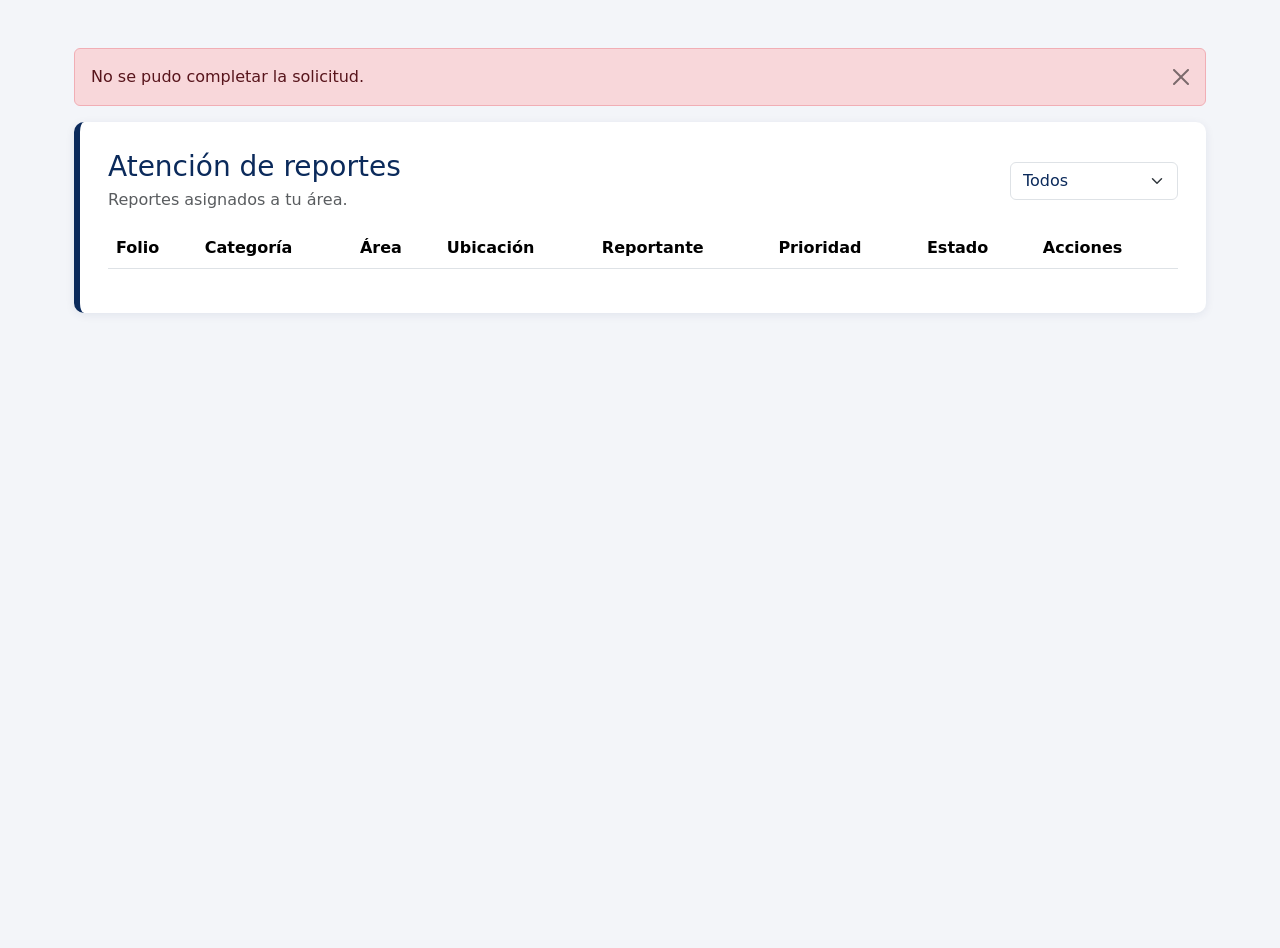
<file: Frontend/area.html>
<!DOCTYPE html>
<html lang="es">
<head>
  <meta charset="UTF-8" />
  <meta name="viewport" content="width=device-width, initial-scale=1.0" />
  <title>Atención de reportes | Alerta Campus</title>
  <link href="https://cdn.jsdelivr.net/npm/bootstrap@5.3.3/dist/css/bootstrap.min.css" rel="stylesheet" />
  <link rel="stylesheet" href="css/styles.css" />
  <link rel="stylesheet" href="css/modulo2.css" />
  <link rel="stylesheet" href="css/layout.css" />
</head>
<body>
  <header id="app-navbar"></header>
  <main class="contenido modulo-contenido">
    <div id="mensaje-global" aria-live="polite"></div>
    <section class="bienvenida">
      <div class="d-flex flex-wrap justify-content-between align-items-center gap-2 mb-3">
        <div>
          <h1 class="h3 mb-1">Atención de reportes</h1>
          <p class="text-muted mb-0" id="descripcion-area">Reportes asignados a tu área.</p>
        </div>
        <div class="d-flex gap-2">
          <select id="filtro-area" class="form-select w-auto" aria-label="Filtrar por área" hidden>
            <option value="">Todas las áreas</option>
          </select>
          <select id="filtro-estado" class="form-select w-auto" aria-label="Filtrar por estado">
            <option value="">Todos</option>
            <option>Pendiente</option>
            <option>En atención</option>
            <option>En verificación</option>
            <option>Cerrado</option>
          </select>
        </div>
      </div>

      <div class="table-responsive">
        <table class="table table-striped align-middle">
          <thead>
            <tr>
              <th>Folio</th>
              <th>Categoría</th>
              <th>Área</th>
              <th>Ubicación</th>
              <th>Reportante</th>
              <th>Prioridad</th>
              <th>Estado</th>
              <th>Acciones</th>
            </tr>
          </thead>
          <tbody id="filas-area"></tbody>
        </table>
      </div>
      <p id="sin-area" class="text-muted" hidden>No hay reportes para los filtros seleccionados.</p>
    </section>
  </main>

  <div class="modal fade" id="modal-atencion" tabindex="-1" aria-labelledby="modal-atencion-titulo" aria-hidden="true">
    <div class="modal-dialog">
      <div class="modal-content">
        <div class="modal-header">
          <h2 class="modal-title fs-5" id="modal-atencion-titulo">Actualizar reporte</h2>
          <button type="button" class="btn-close" data-bs-dismiss="modal" aria-label="Cerrar"></button>
        </div>
        <div class="modal-body">
          <p id="detalle-atencion" class="small text-muted"></p>
          <label class="form-label" for="nota-atencion">Nota o solución</label>
          <textarea class="form-control" id="nota-atencion" rows="4" maxlength="1000"></textarea>
        </div>
        <div class="modal-footer">
          <button type="button" class="btn btn-outline-secondary" data-bs-dismiss="modal">Cancelar</button>
          <button type="button" class="btn btn-primary" id="confirmar-atencion">Confirmar</button>
        </div>
      </div>
    </div>
  </div>

  <script src="https://cdn.jsdelivr.net/npm/bootstrap@5.3.3/dist/js/bootstrap.bundle.min.js"></script>
  <script src="js/layout.js"></script>
  <script src="js/area.js"></script>
</body>
</html>
</file>
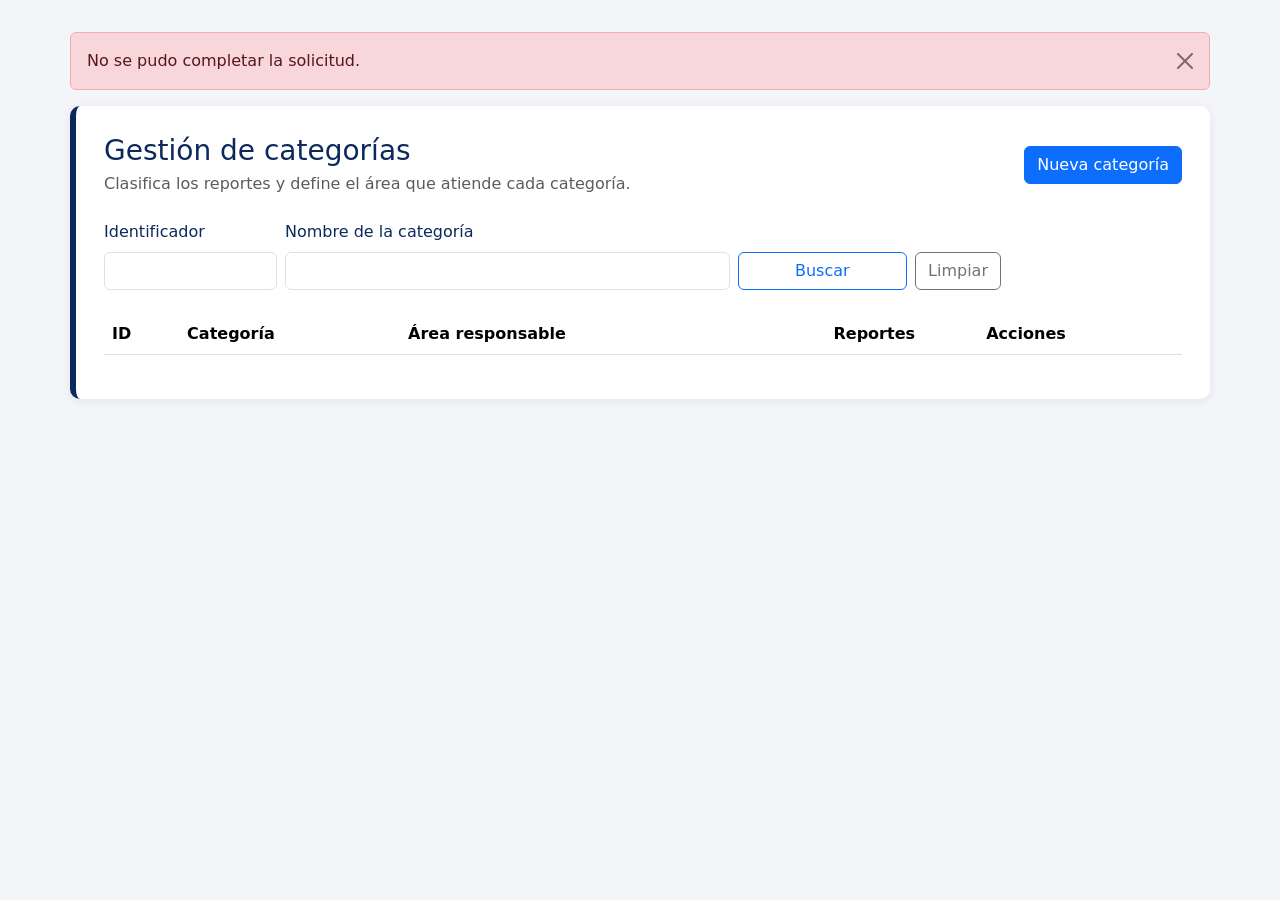
<file: Frontend/categorias.html>
<!DOCTYPE html>
<html lang="es">
<head>
  <meta charset="UTF-8" />
  <meta name="viewport" content="width=device-width, initial-scale=1.0" />
  <title>Gestión de categorías | Alerta Campus</title>
  <link href="https://cdn.jsdelivr.net/npm/bootstrap@5.3.3/dist/css/bootstrap.min.css" rel="stylesheet" />
  <link rel="stylesheet" href="css/styles.css" />
  <link rel="stylesheet" href="css/layout.css" />
</head>
<body>
  <header id="app-navbar"></header>
  <main class="dashboard-main">
    <div id="mensaje-global" aria-live="polite"></div>
    <section class="bienvenida">
      <div class="d-flex flex-wrap justify-content-between align-items-center gap-2 mb-4">
        <div>
          <h1 class="h3 mb-1">Gestión de categorías</h1>
          <p class="text-muted mb-0">Clasifica los reportes y define el área que atiende cada categoría.</p>
        </div>
        <button type="button" class="btn btn-primary" id="nueva-categoria">Nueva categoría</button>
      </div>

      <form id="filtros-categorias" class="row g-2 align-items-end mb-4">
        <div class="col-sm-4 col-lg-2">
          <label class="form-label" for="filtro-id">Identificador</label>
          <input class="form-control" id="filtro-id" name="id" type="number" min="1" />
        </div>
        <div class="col-sm-8 col-lg-5">
          <label class="form-label" for="filtro-nombre">Nombre de la categoría</label>
          <input class="form-control" id="filtro-nombre" name="nombre" type="search" maxlength="100" />
        </div>
        <div class="col-lg-3 d-flex gap-2">
          <button type="submit" class="btn btn-outline-primary flex-fill">Buscar</button>
          <button type="reset" class="btn btn-outline-secondary" id="limpiar-filtros">Limpiar</button>
        </div>
      </form>

      <div class="table-responsive">
        <table class="table table-striped align-middle">
          <thead>
            <tr>
              <th>ID</th>
              <th>Categoría</th>
              <th>Área responsable</th>
              <th class="text-center">Reportes</th>
              <th>Acciones</th>
            </tr>
          </thead>
          <tbody id="filas-categorias"></tbody>
        </table>
      </div>
      <p id="sin-categorias" class="text-muted" hidden>No se encontraron categorías</p>
    </section>
  </main>

  <div class="modal fade" id="modal-categoria" tabindex="-1" aria-labelledby="modal-categoria-titulo" aria-hidden="true">
    <div class="modal-dialog">
      <div class="modal-content">
        <form id="form-categoria" novalidate>
          <div class="modal-header">
            <h2 class="modal-title fs-5" id="modal-categoria-titulo">Nueva categoría</h2>
            <button type="button" class="btn-close" data-bs-dismiss="modal" aria-label="Cerrar"></button>
          </div>
          <div class="modal-body">
            <input type="hidden" id="id-categoria" />
            <div class="mb-3">
              <label class="form-label" for="categoria-nombre">Nombre de la categoría</label>
              <input class="form-control" id="categoria-nombre" maxlength="100" required />
            </div>
            <div class="mb-1">
              <label class="form-label" for="categoria-area">Área responsable</label>
              <select class="form-select" id="categoria-area" required>
                <option value="">Selecciona un área</option>
              </select>
              <div class="form-text">Los reportes nuevos de esta categoría se asignan automáticamente a esta área.</div>
            </div>
            <div id="aviso-modal" class="alert alert-warning mt-3 mb-0" role="alert" hidden></div>
          </div>
          <div class="modal-footer">
            <button type="button" class="btn btn-outline-secondary" data-bs-dismiss="modal">Cancelar</button>
            <button type="submit" class="btn btn-primary" id="guardar-categoria">Guardar</button>
          </div>
        </form>
      </div>
    </div>
  </div>

  <div class="modal fade" id="modal-eliminar-categoria" tabindex="-1" aria-labelledby="modal-eliminar-titulo" aria-hidden="true">
    <div class="modal-dialog">
      <div class="modal-content">
        <div class="modal-header">
          <h2 class="modal-title fs-5" id="modal-eliminar-titulo">Confirmar eliminación</h2>
          <button type="button" class="btn-close" data-bs-dismiss="modal" aria-label="Cerrar"></button>
        </div>
        <div class="modal-body">
          ¿Seguro que deseas eliminar la categoría <strong id="nombre-eliminar"></strong>? Esta acción no se puede deshacer.
        </div>
        <div class="modal-footer">
          <button type="button" class="btn btn-outline-secondary" data-bs-dismiss="modal">Cancelar</button>
          <button type="button" class="btn btn-danger" id="confirmar-eliminar">Eliminar categoría</button>
        </div>
      </div>
    </div>
  </div>

  <script src="https://cdn.jsdelivr.net/npm/bootstrap@5.3.3/dist/js/bootstrap.bundle.min.js"></script>
  <script src="js/layout.js"></script>
  <script src="js/comun.js"></script>
  <script src="js/categorias.js"></script>
</body>
</html>
</file>
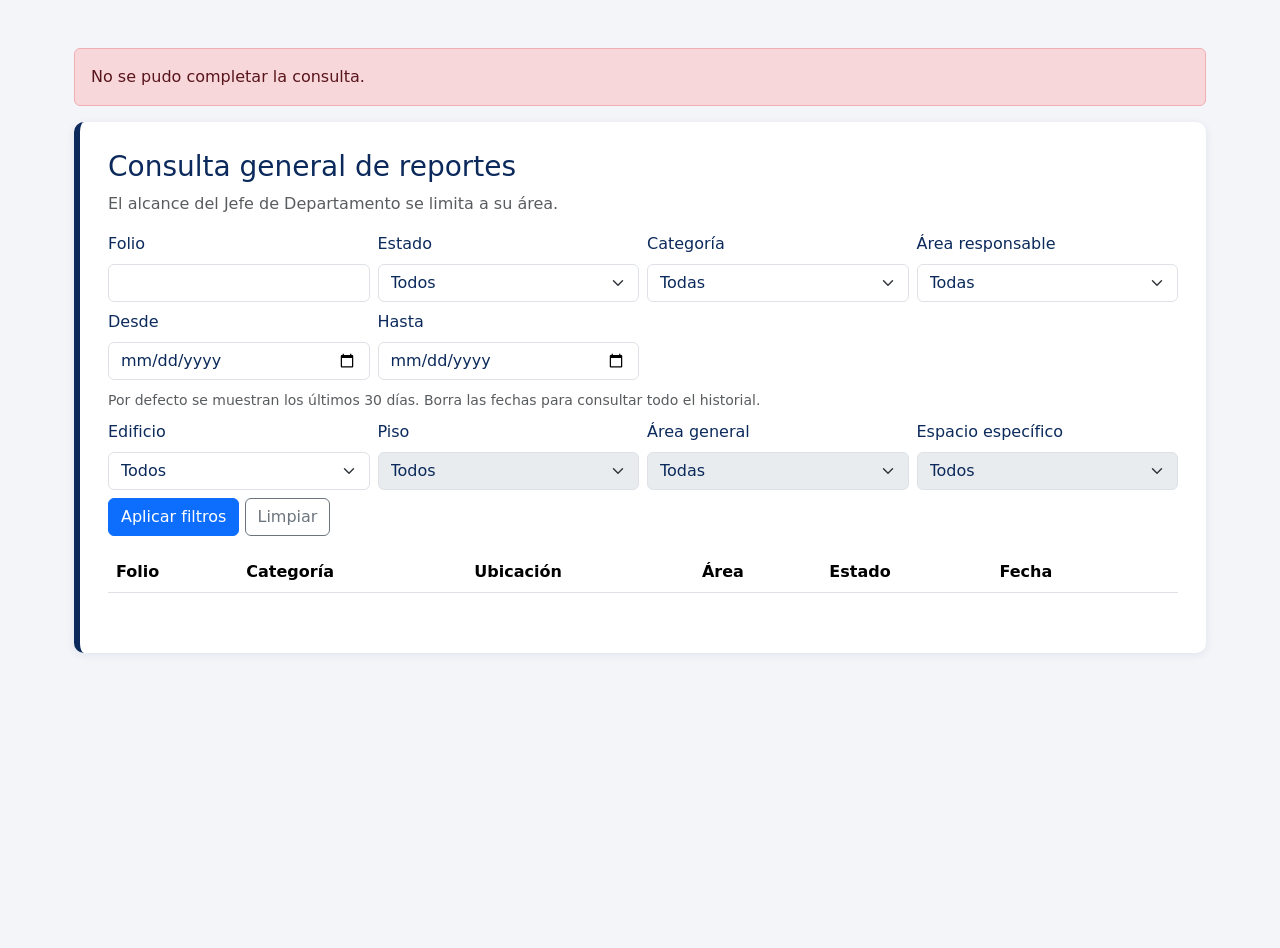
<file: Frontend/consulta_general.html>
<!DOCTYPE html>
<html lang="es">
<head>
  <meta charset="UTF-8" />
  <meta name="viewport" content="width=device-width, initial-scale=1.0" />
  <title>Consulta general | Alerta Campus</title>
  <link href="https://cdn.jsdelivr.net/npm/bootstrap@5.3.3/dist/css/bootstrap.min.css" rel="stylesheet" />
  <link rel="stylesheet" href="css/styles.css" />
  <link rel="stylesheet" href="css/modulo2.css" />
  <link rel="stylesheet" href="css/layout.css" />
</head>
<body>
  <header id="app-navbar"></header>
  <main class="contenido modulo-contenido">
    <div id="mensaje-global" aria-live="polite"></div>
    <section class="bienvenida">
      <div class="d-flex flex-wrap justify-content-between align-items-center gap-2">
        <div><h1 class="h3">Consulta general de reportes</h1><p class="text-muted">El alcance del Jefe de Departamento se limita a su área.</p></div>
        <button id="exportar-global" type="button" class="btn btn-outline-primary" hidden>Exportar consulta global PDF</button>
      </div>
      <form id="filtros-general" class="row g-2 mb-3">
        <div class="col-md-3"><label class="form-label" for="g-folio">Folio</label><input id="g-folio" name="folio" class="form-control" /></div>
        <div class="col-md-3"><label class="form-label" for="g-estado">Estado</label><select id="g-estado" name="estado" class="form-select"><option value="">Todos</option></select></div>
        <div class="col-md-3"><label class="form-label" for="g-categoria">Categoría</label><select id="g-categoria" name="categoria" class="form-select"><option value="">Todas</option></select></div>
        <div class="col-md-3" id="filtro-area"><label class="form-label" for="g-area">Área responsable</label><select id="g-area" name="area" class="form-select"><option value="">Todas</option></select></div>
        <div class="col-md-3"><label class="form-label" for="g-desde">Desde</label><input id="g-desde" name="desde" type="date" class="form-control" /></div>
        <div class="col-md-3"><label class="form-label" for="g-hasta">Hasta</label><input id="g-hasta" name="hasta" type="date" class="form-control" /></div>
        <div class="col-12"><small class="form-text">Por defecto se muestran los últimos 30 días. Borra las fechas para consultar todo el historial.</small></div>
        <div class="col-md-3"><label class="form-label" for="g-edificio">Edificio</label><select id="g-edificio" class="form-select"><option value="">Todos</option></select></div>
        <div class="col-md-3"><label class="form-label" for="g-piso">Piso</label><select id="g-piso" class="form-select" disabled><option value="">Todos</option></select></div>
        <div class="col-md-3"><label class="form-label" for="g-area-general">Área general</label><select id="g-area-general" class="form-select" disabled><option value="">Todas</option></select></div>
        <div class="col-md-3"><label class="form-label" for="g-espacio">Espacio específico</label><select id="g-espacio" name="ubicacion" class="form-select" disabled><option value="">Todos</option></select></div>
        <div class="col-12"><button class="btn btn-primary" type="submit">Aplicar filtros</button> <button class="btn btn-outline-secondary" id="limpiar-general" type="button">Limpiar</button></div>
      </form>
      <div class="table-responsive">
        <table class="table table-striped align-middle"><thead><tr><th>Folio</th><th>Categoría</th><th>Ubicación</th><th>Área</th><th>Estado</th><th>Fecha</th><th id="th-reportante" hidden>Reportante</th><th></th></tr></thead><tbody id="filas-generales"></tbody></table>
      </div>
      <p id="sin-generales" class="text-muted" hidden>No se encontraron reportes</p>
      <nav aria-label="Paginación"><ul class="pagination" id="paginacion-general"></ul></nav>
    </section>
  </main>
  <div class="modal fade" id="modal-detalle-general" tabindex="-1" aria-labelledby="modal-general-titulo" aria-hidden="true">
    <div class="modal-dialog modal-lg modal-dialog-scrollable"><div class="modal-content">
      <div class="modal-header"><h2 class="modal-title fs-5" id="modal-general-titulo">Detalle del reporte</h2><button class="btn-close" data-bs-dismiss="modal" aria-label="Cerrar"></button></div>
      <div class="modal-body" id="detalle-general-contenido"></div>
    </div></div>
  </div>
  <script src="https://cdn.jsdelivr.net/npm/bootstrap@5.3.3/dist/js/bootstrap.bundle.min.js"></script>
  <script src="js/layout.js"></script>
  <script src="js/consulta-general.js"></script>
</body>
</html>
</file>
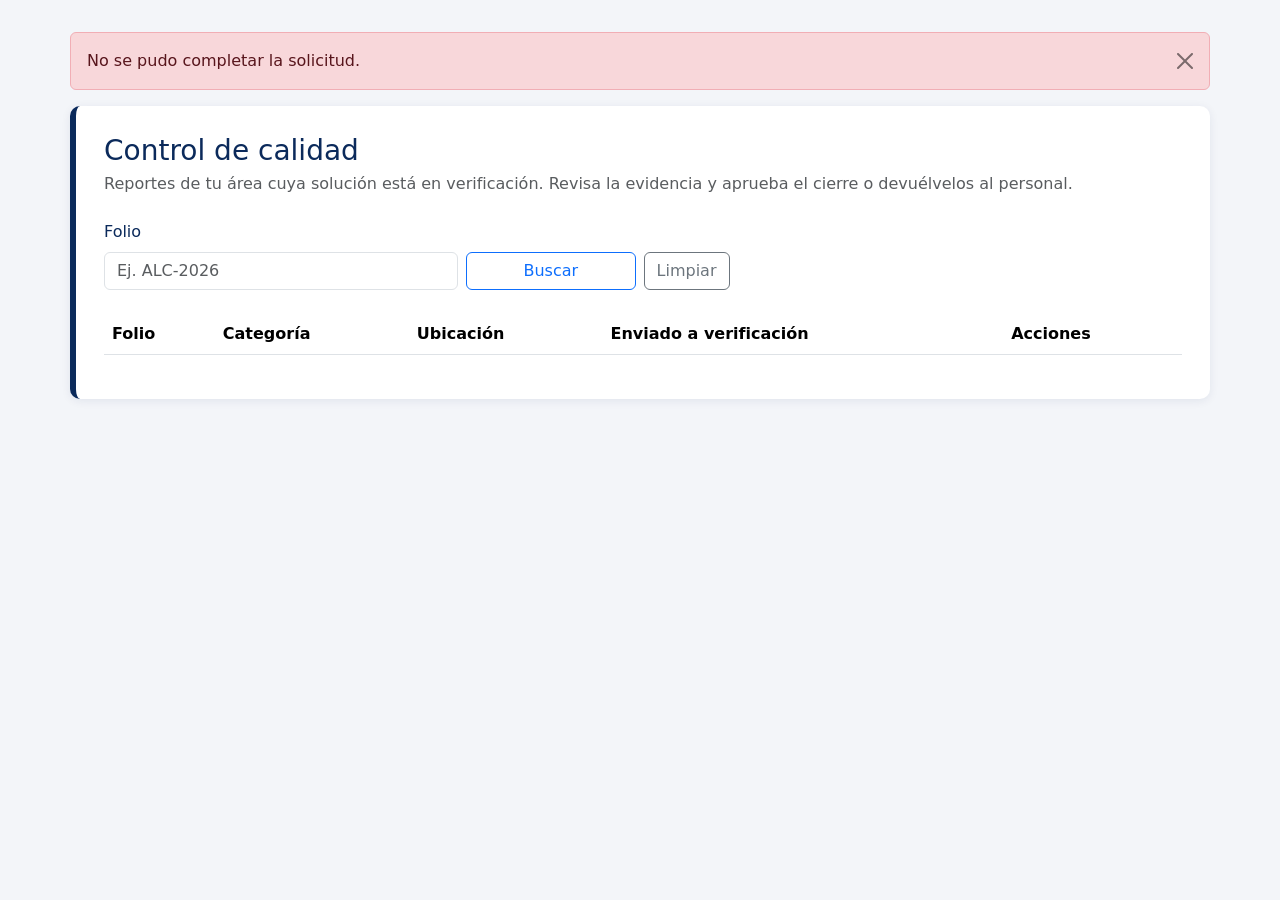
<file: Frontend/control_calidad.html>
<!DOCTYPE html>
<html lang="es">
<head>
  <meta charset="UTF-8" />
  <meta name="viewport" content="width=device-width, initial-scale=1.0" />
  <title>Control de calidad | Alerta Campus</title>
  <link href="https://cdn.jsdelivr.net/npm/bootstrap@5.3.3/dist/css/bootstrap.min.css" rel="stylesheet" />
  <link rel="stylesheet" href="css/styles.css" />
  <link rel="stylesheet" href="css/layout.css" />
</head>
<body>
  <header id="app-navbar"></header>
  <main class="dashboard-main">
    <div id="mensaje-global" aria-live="polite"></div>
    <section class="bienvenida">
      <div class="mb-4">
        <h1 class="h3 mb-1">Control de calidad</h1>
        <p class="text-muted mb-0">Reportes de tu área cuya solución está en verificación. Revisa la evidencia y aprueba el cierre o devuélvelos al personal.</p>
      </div>

      <form id="filtros-revision" class="row g-2 align-items-end mb-4">
        <div class="col-sm-8 col-lg-4">
          <label class="form-label" for="filtro-folio">Folio</label>
          <input class="form-control" id="filtro-folio" name="folio" type="search" maxlength="32" placeholder="Ej. ALC-2026" />
        </div>
        <div class="col-sm-4 col-lg-3 d-flex gap-2">
          <button type="submit" class="btn btn-outline-primary flex-fill">Buscar</button>
          <button type="reset" class="btn btn-outline-secondary" id="limpiar-filtros">Limpiar</button>
        </div>
      </form>

      <div class="table-responsive">
        <table class="table table-striped align-middle">
          <thead>
            <tr>
              <th>Folio</th>
              <th>Categoría</th>
              <th>Ubicación</th>
              <th>Enviado a verificación</th>
              <th>Acciones</th>
            </tr>
          </thead>
          <tbody id="filas-revision"></tbody>
        </table>
      </div>
      <p id="sin-revision" class="text-muted" hidden>No hay reportes pendientes de validación</p>
    </section>
  </main>

  <div class="modal fade" id="modal-revision" tabindex="-1" aria-labelledby="modal-revision-titulo" aria-hidden="true">
    <div class="modal-dialog modal-lg modal-dialog-scrollable">
      <div class="modal-content">
        <form id="form-revision" novalidate>
          <div class="modal-header">
            <h2 class="modal-title fs-5" id="modal-revision-titulo">Revisión del reporte</h2>
            <button type="button" class="btn-close" data-bs-dismiss="modal" aria-label="Cerrar"></button>
          </div>
          <div class="modal-body">
            <dl class="row mb-3" id="revision-datos"></dl>

            <h3 class="h6">Descripción del problema</h3>
            <p id="revision-descripcion" class="mb-3"></p>

            <h3 class="h6">Comentarios del personal de atención</h3>
            <p id="revision-comentarios" class="mb-3"></p>

            <div class="row g-3 mb-3">
              <div class="col-md-6">
                <h3 class="h6">Evidencia de la solución</h3>
                <div id="revision-evidencia-solucion"></div>
              </div>
              <div class="col-md-6">
                <h3 class="h6">Evidencia del reporte</h3>
                <div id="revision-evidencia-reporte"></div>
              </div>
            </div>

            <details class="mb-4">
              <summary class="h6 d-inline">Línea de tiempo</summary>
              <ol class="list-unstyled revision-linea-tiempo mt-3 mb-0" id="revision-historial"></ol>
            </details>

            <fieldset class="mb-3">
              <legend class="h6">Evaluación</legend>
              <div class="form-check form-check-inline">
                <input class="form-check-input" type="radio" name="evaluacion" id="eval-aprobado" value="Aprobado" checked />
                <label class="form-check-label" for="eval-aprobado">Aprobar (cerrar el reporte)</label>
              </div>
              <div class="form-check form-check-inline">
                <input class="form-check-input" type="radio" name="evaluacion" id="eval-rechazado" value="Rechazado" />
                <label class="form-check-label" for="eval-rechazado">Rechazar (devolver al área)</label>
              </div>
            </fieldset>

            <div class="mb-1">
              <label class="form-label" for="revision-observaciones">
                Observaciones <span id="observaciones-requeridas" class="text-danger" hidden>(obligatorias al rechazar)</span>
                <span id="observaciones-opcionales" class="text-muted">(opcionales)</span>
              </label>
              <textarea class="form-control" id="revision-observaciones" rows="3" maxlength="1000"></textarea>
              <div class="form-text">Máximo 1,000 caracteres. Si rechazas, el personal verá estas observaciones.</div>
            </div>
            <div id="aviso-modal" class="alert alert-warning mt-3 mb-0" role="alert" hidden></div>
          </div>
          <div class="modal-footer">
            <button type="button" class="btn btn-outline-secondary" data-bs-dismiss="modal">Cancelar</button>
            <button type="submit" class="btn btn-primary" id="guardar-revision">Registrar evaluación</button>
          </div>
        </form>
      </div>
    </div>
  </div>

  <script src="https://cdn.jsdelivr.net/npm/bootstrap@5.3.3/dist/js/bootstrap.bundle.min.js"></script>
  <script src="js/layout.js"></script>
  <script src="js/comun.js"></script>
  <script src="js/control-calidad.js"></script>
</body>
</html>
</file>
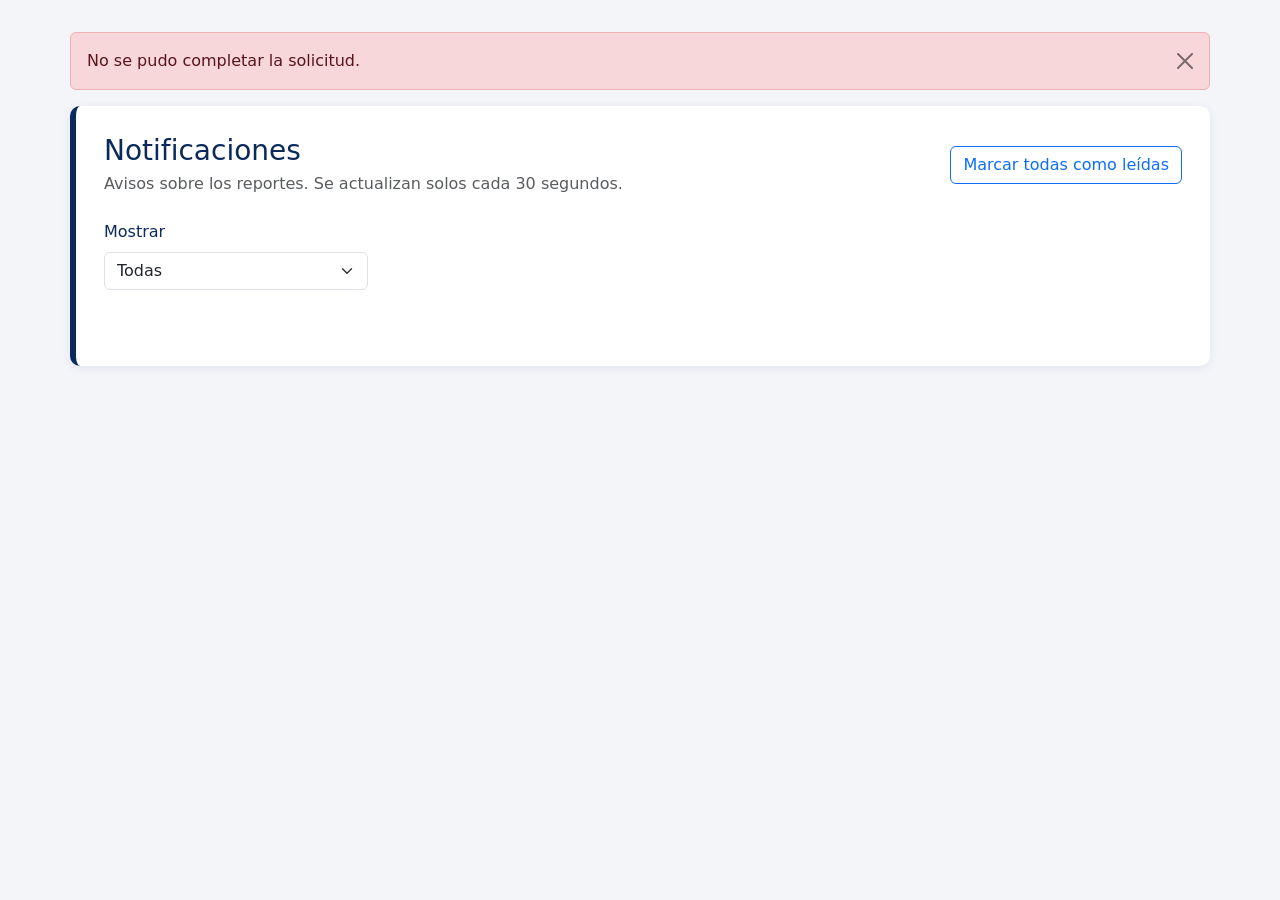
<file: Frontend/notificaciones.html>
<!DOCTYPE html>
<html lang="es">
<head>
  <meta charset="UTF-8" />
  <meta name="viewport" content="width=device-width, initial-scale=1.0" />
  <title>Notificaciones | Alerta Campus</title>
  <link href="https://cdn.jsdelivr.net/npm/bootstrap@5.3.3/dist/css/bootstrap.min.css" rel="stylesheet" />
  <link rel="stylesheet" href="css/styles.css" />
  <link rel="stylesheet" href="css/layout.css" />
</head>
<body>
  <header id="app-navbar"></header>
  <main class="dashboard-main">
    <div id="mensaje-global" aria-live="polite"></div>
    <section class="bienvenida">
      <div class="d-flex flex-wrap justify-content-between align-items-center gap-2 mb-4">
        <div>
          <h1 class="h3 mb-1">Notificaciones</h1>
          <p class="text-muted mb-0">Avisos sobre los reportes. Se actualizan solos cada 30 segundos.</p>
        </div>
        <button type="button" class="btn btn-outline-primary" id="marcar-todas">Marcar todas como leídas</button>
      </div>

      <div class="row g-2 align-items-end mb-3">
        <div class="col-sm-5 col-lg-3">
          <label class="form-label" for="filtro-estado">Mostrar</label>
          <select class="form-select" id="filtro-estado">
            <option value="">Todas</option>
            <option value="no_leidas">No leídas</option>
            <option value="leidas">Leídas</option>
          </select>
        </div>
        <div class="col-sm-7 col-lg-9 text-sm-end">
          <span class="text-muted" id="resumen-notificaciones"></span>
        </div>
      </div>

      <div class="list-group" id="lista-notificaciones" aria-live="polite"></div>
      <p id="sin-notificaciones" class="text-muted mt-3" hidden>No tienes notificaciones</p>
      <nav class="mt-3" aria-label="Paginación de notificaciones">
        <ul class="pagination justify-content-center flex-wrap" id="paginacion-notificaciones"></ul>
      </nav>
    </section>
  </main>

  <script src="https://cdn.jsdelivr.net/npm/bootstrap@5.3.3/dist/js/bootstrap.bundle.min.js"></script>
  <script src="js/layout.js"></script>
  <script src="js/comun.js"></script>
  <script src="js/notificaciones.js"></script>
</body>
</html>
</file>
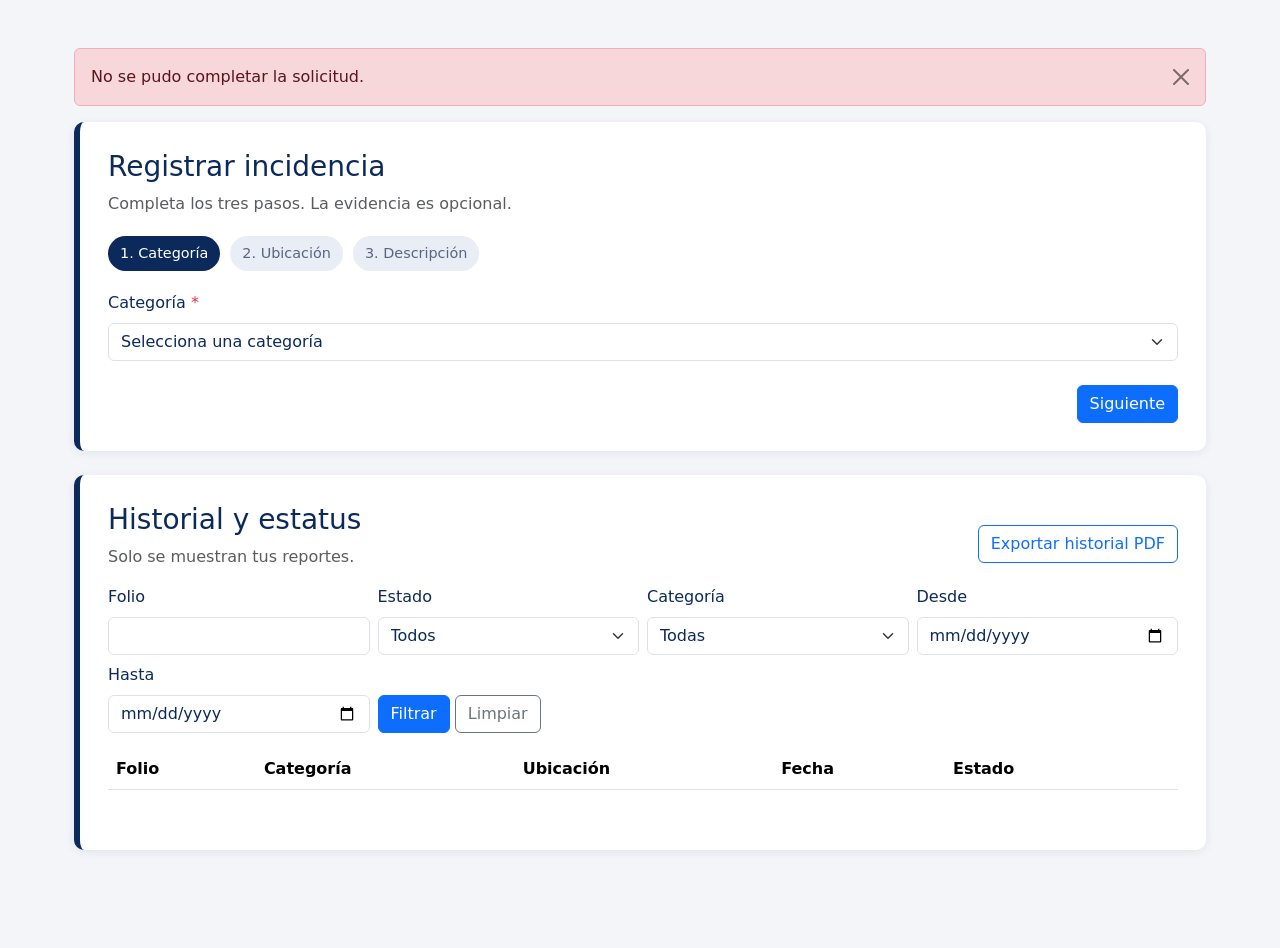
<file: Frontend/reportes.html>
<!DOCTYPE html>
<html lang="es">
<head>
  <meta charset="UTF-8" />
  <meta name="viewport" content="width=device-width, initial-scale=1.0" />
  <title>Mis reportes | Alerta Campus</title>
  <link href="https://cdn.jsdelivr.net/npm/bootstrap@5.3.3/dist/css/bootstrap.min.css" rel="stylesheet" />
  <link rel="stylesheet" href="css/styles.css" />
  <link rel="stylesheet" href="css/modulo2.css" />
  <link rel="stylesheet" href="css/layout.css" />
</head>
<body>
  <header id="app-navbar"></header>
  <main class="contenido modulo-contenido">
    <div id="mensaje-global" aria-live="polite"></div>
    <section class="bienvenida mb-4">
      <h1 class="h3">Registrar incidencia</h1>
      <p class="text-muted">Completa los tres pasos. La evidencia es opcional.</p>
      <div class="progreso-pasos" aria-label="Progreso del formulario">
        <span data-indicador="1" class="paso-activo">1. Categoría</span>
        <span data-indicador="2">2. Ubicación</span>
        <span data-indicador="3">3. Descripción</span>
      </div>
      <form id="form-reporte" enctype="multipart/form-data" novalidate>
        <section data-paso="1">
          <label class="form-label" for="categoria">Categoría <span class="text-danger">*</span></label>
          <select class="form-select" id="categoria" name="id_categoria" required><option value="">Selecciona una categoría</option></select>
        </section>
        <section data-paso="2" hidden>
          <div class="row g-3">
            <div class="col-md-6"><label class="form-label" for="edificio">Edificio *</label><select class="form-select" id="edificio" required><option value="">Selecciona</option></select></div>
            <div class="col-md-6"><label class="form-label" for="piso">Piso *</label><select class="form-select" id="piso" required disabled><option value="">Selecciona</option></select></div>
            <div class="col-md-6"><label class="form-label" for="area-general">Área general *</label><select class="form-select" id="area-general" required disabled><option value="">Selecciona</option></select></div>
            <div class="col-md-6"><label class="form-label" for="espacio">Espacio específico *</label><select class="form-select" id="espacio" name="id_ubicacion" required disabled><option value="">Selecciona</option></select></div>
          </div>
        </section>
        <section data-paso="3" hidden>
          <label class="form-label" for="descripcion">Descripción <span class="text-danger">*</span></label>
          <textarea class="form-control" id="descripcion" name="descripcion" rows="5" maxlength="5000" required></textarea>
          <div class="form-text text-end"><span id="contador">0</span>/5000</div>
          <label class="form-label mt-3" for="evidencia">Evidencia opcional (JPG/PNG, máximo 5 MB)</label>
          <input class="form-control" type="file" id="evidencia" name="evidencia" accept=".jpg,.jpeg,.png,image/jpeg,image/png" />
          <div class="form-check mt-3">
            <input class="form-check-input" type="checkbox" id="confirmacion" required />
            <label class="form-check-label" for="confirmacion">Confirmo que la información es correcta.</label>
          </div>
        </section>
        <div class="d-flex justify-content-between gap-2 mt-4">
          <button type="button" class="btn btn-outline-secondary" id="paso-anterior" hidden>Anterior</button>
          <button type="button" class="btn btn-primary ms-auto" id="paso-siguiente">Siguiente</button>
          <button type="submit" class="btn btn-primary ms-auto" id="enviar-reporte" hidden>Registrar reporte</button>
        </div>
      </form>
    </section>

    <section class="bienvenida">
      <div class="d-flex flex-wrap justify-content-between align-items-center gap-2">
        <div><h2 class="h3">Historial y estatus</h2><p class="text-muted">Solo se muestran tus reportes.</p></div>
        <button id="exportar-historial" type="button" class="btn btn-outline-primary">Exportar historial PDF</button>
      </div>
      <form id="filtros-usuario" class="row g-2 mb-3">
        <div class="col-md-3"><label class="form-label" for="f-folio">Folio</label><input id="f-folio" name="folio" class="form-control" /></div>
        <div class="col-md-3"><label class="form-label" for="f-estado">Estado</label><select id="f-estado" name="estado" class="form-select"><option value="">Todos</option></select></div>
        <div class="col-md-3"><label class="form-label" for="f-categoria">Categoría</label><select id="f-categoria" name="categoria" class="form-select"><option value="">Todas</option></select></div>
        <div class="col-md-3"><label class="form-label" for="f-desde">Desde</label><input id="f-desde" name="desde" type="date" class="form-control" /></div>
        <div class="col-md-3"><label class="form-label" for="f-hasta">Hasta</label><input id="f-hasta" name="hasta" type="date" class="form-control" /></div>
        <div class="col-md-3 align-self-end"><button class="btn btn-primary" type="submit">Filtrar</button> <button class="btn btn-outline-secondary" id="limpiar-filtros" type="button">Limpiar</button></div>
      </form>
      <div class="table-responsive">
        <table class="table table-striped align-middle"><thead><tr><th>Folio</th><th>Categoría</th><th>Ubicación</th><th>Fecha</th><th>Estado</th><th></th></tr></thead><tbody id="filas-reportes"></tbody></table>
      </div>
      <p id="sin-reportes" class="text-muted" hidden>No se encontraron reportes</p>
      <nav aria-label="Paginación"><ul class="pagination" id="paginacion"></ul></nav>
    </section>
  </main>
  <div class="modal fade" id="modal-detalle" tabindex="-1" aria-labelledby="modal-titulo" aria-hidden="true">
    <div class="modal-dialog modal-lg modal-dialog-scrollable"><div class="modal-content">
      <div class="modal-header"><h2 class="modal-title fs-5" id="modal-titulo">Detalle del reporte</h2><button class="btn-close" data-bs-dismiss="modal" aria-label="Cerrar"></button></div>
      <div class="modal-body" id="detalle-contenido"></div>
    </div></div>
  </div>
  <script src="https://cdn.jsdelivr.net/npm/bootstrap@5.3.3/dist/js/bootstrap.bundle.min.js"></script>
  <script src="js/layout.js"></script>
  <script src="js/reportes.js"></script>
</body>
</html>
</file>
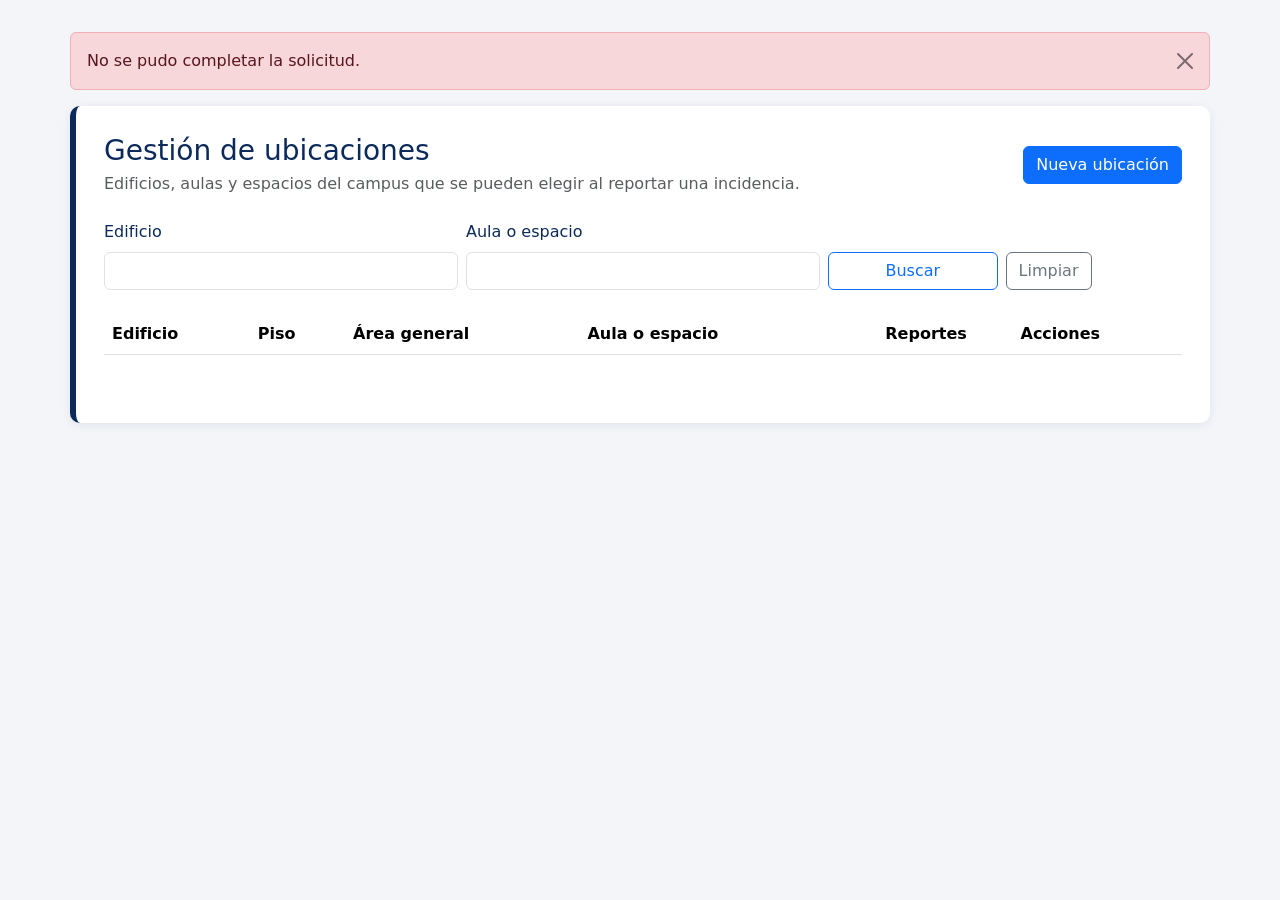
<file: Frontend/ubicaciones.html>
<!DOCTYPE html>
<html lang="es">
<head>
  <meta charset="UTF-8" />
  <meta name="viewport" content="width=device-width, initial-scale=1.0" />
  <title>Gestión de ubicaciones | Alerta Campus</title>
  <link href="https://cdn.jsdelivr.net/npm/bootstrap@5.3.3/dist/css/bootstrap.min.css" rel="stylesheet" />
  <link rel="stylesheet" href="css/styles.css" />
  <link rel="stylesheet" href="css/layout.css" />
</head>
<body>
  <header id="app-navbar"></header>
  <main class="dashboard-main">
    <div id="mensaje-global" aria-live="polite"></div>
    <section class="bienvenida">
      <div class="d-flex flex-wrap justify-content-between align-items-center gap-2 mb-4">
        <div>
          <h1 class="h3 mb-1">Gestión de ubicaciones</h1>
          <p class="text-muted mb-0">Edificios, aulas y espacios del campus que se pueden elegir al reportar una incidencia.</p>
        </div>
        <button type="button" class="btn btn-primary" id="nueva-ubicacion">Nueva ubicación</button>
      </div>

      <form id="filtros-ubicaciones" class="row g-2 align-items-end mb-4">
        <div class="col-sm-6 col-lg-4">
          <label class="form-label" for="filtro-edificio">Edificio</label>
          <input class="form-control" id="filtro-edificio" name="edificio" type="search" maxlength="100" />
        </div>
        <div class="col-sm-6 col-lg-4">
          <label class="form-label" for="filtro-espacio">Aula o espacio</label>
          <input class="form-control" id="filtro-espacio" name="espacio" type="search" maxlength="100" />
        </div>
        <div class="col-lg-3 d-flex gap-2">
          <button type="submit" class="btn btn-outline-primary flex-fill">Buscar</button>
          <button type="reset" class="btn btn-outline-secondary" id="limpiar-filtros">Limpiar</button>
        </div>
      </form>

      <div class="table-responsive">
        <table class="table table-striped align-middle">
          <thead>
            <tr>
              <th>Edificio</th>
              <th>Piso</th>
              <th>Área general</th>
              <th>Aula o espacio</th>
              <th class="text-center">Reportes</th>
              <th>Acciones</th>
            </tr>
          </thead>
          <tbody id="filas-ubicaciones"></tbody>
        </table>
      </div>
      <p id="sin-ubicaciones" class="text-muted" hidden>No se encontraron ubicaciones</p>
      <p id="total-ubicaciones" class="small text-muted mb-2"></p>
      <nav aria-label="Paginación de ubicaciones">
        <ul class="pagination justify-content-center flex-wrap" id="paginacion-ubicaciones"></ul>
      </nav>
    </section>
  </main>

  <div class="modal fade" id="modal-ubicacion" tabindex="-1" aria-labelledby="modal-ubicacion-titulo" aria-hidden="true">
    <div class="modal-dialog">
      <div class="modal-content">
        <form id="form-ubicacion" novalidate>
          <div class="modal-header">
            <h2 class="modal-title fs-5" id="modal-ubicacion-titulo">Nueva ubicación</h2>
            <button type="button" class="btn-close" data-bs-dismiss="modal" aria-label="Cerrar"></button>
          </div>
          <div class="modal-body">
            <input type="hidden" id="id-ubicacion" />
            <div class="mb-3">
              <label class="form-label" for="ubicacion-edificio">Edificio</label>
              <input class="form-control" id="ubicacion-edificio" list="lista-edificios" maxlength="100" required />
              <datalist id="lista-edificios"></datalist>
            </div>
            <div class="row g-3">
              <div class="col-sm-6">
                <label class="form-label" for="ubicacion-piso">Piso</label>
                <input class="form-control" id="ubicacion-piso" list="lista-pisos" maxlength="50" required />
                <datalist id="lista-pisos"></datalist>
              </div>
              <div class="col-sm-6">
                <label class="form-label" for="ubicacion-area">Área general</label>
                <input class="form-control" id="ubicacion-area" list="lista-areas" maxlength="100" required />
                <datalist id="lista-areas"></datalist>
              </div>
            </div>
            <div class="mt-3">
              <label class="form-label" for="ubicacion-espacio">Aula o espacio</label>
              <input class="form-control" id="ubicacion-espacio" maxlength="100" required />
              <div class="form-text">Ejemplo: Aula 3, Baño de mujeres, Pasillo. La combinación completa no puede repetirse.</div>
            </div>
            <div id="aviso-modal" class="alert alert-warning mt-3 mb-0" role="alert" hidden></div>
          </div>
          <div class="modal-footer">
            <button type="button" class="btn btn-outline-secondary" data-bs-dismiss="modal">Cancelar</button>
            <button type="submit" class="btn btn-primary" id="guardar-ubicacion">Guardar</button>
          </div>
        </form>
      </div>
    </div>
  </div>

  <div class="modal fade" id="modal-eliminar-ubicacion" tabindex="-1" aria-labelledby="modal-eliminar-titulo" aria-hidden="true">
    <div class="modal-dialog">
      <div class="modal-content">
        <div class="modal-header">
          <h2 class="modal-title fs-5" id="modal-eliminar-titulo">Confirmar eliminación</h2>
          <button type="button" class="btn-close" data-bs-dismiss="modal" aria-label="Cerrar"></button>
        </div>
        <div class="modal-body">
          ¿Seguro que deseas eliminar la ubicación <strong id="nombre-eliminar"></strong>? Esta acción no se puede deshacer.
        </div>
        <div class="modal-footer">
          <button type="button" class="btn btn-outline-secondary" data-bs-dismiss="modal">Cancelar</button>
          <button type="button" class="btn btn-danger" id="confirmar-eliminar">Eliminar ubicación</button>
        </div>
      </div>
    </div>
  </div>

  <script src="https://cdn.jsdelivr.net/npm/bootstrap@5.3.3/dist/js/bootstrap.bundle.min.js"></script>
  <script src="js/layout.js"></script>
  <script src="js/comun.js"></script>
  <script src="js/ubicaciones.js"></script>
</body>
</html>
</file>
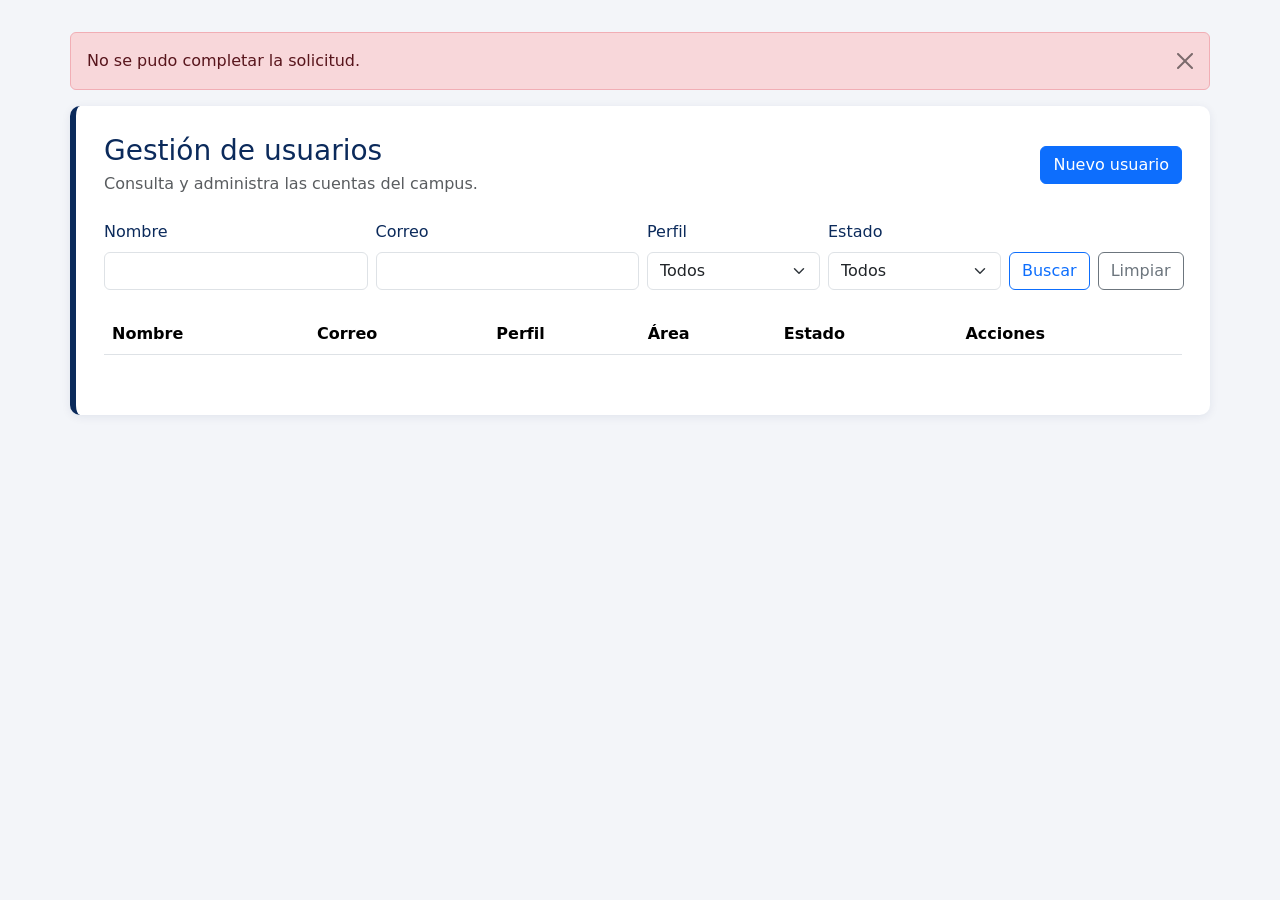
<file: Frontend/usuarios.html>
<!DOCTYPE html>
<html lang="es">
<head>
  <meta charset="UTF-8" />
  <meta name="viewport" content="width=device-width, initial-scale=1.0" />
  <title>Gestión de usuarios | Alerta Campus</title>
  <link href="https://cdn.jsdelivr.net/npm/bootstrap@5.3.3/dist/css/bootstrap.min.css" rel="stylesheet" />
  <link rel="stylesheet" href="css/styles.css" />
  <link rel="stylesheet" href="css/layout.css" />
</head>
<body>
  <header id="app-navbar"></header>
  <main class="dashboard-main">
    <div id="mensaje-global" aria-live="polite"></div>
    <section class="bienvenida">
      <div class="d-flex flex-wrap justify-content-between align-items-center gap-2 mb-4">
        <div>
          <h1 class="h3 mb-1">Gestión de usuarios</h1>
          <p class="text-muted mb-0">Consulta y administra las cuentas del campus.</p>
        </div>
        <button type="button" class="btn btn-primary" id="nuevo-usuario">Nuevo usuario</button>
      </div>

      <form id="filtros-usuarios" class="row g-2 align-items-end mb-4">
        <div class="col-sm-6 col-lg-3">
          <label class="form-label" for="filtro-nombre">Nombre</label>
          <input class="form-control" id="filtro-nombre" name="nombre" type="search" maxlength="150" />
        </div>
        <div class="col-sm-6 col-lg-3">
          <label class="form-label" for="filtro-correo">Correo</label>
          <input class="form-control" id="filtro-correo" name="correo" type="search" maxlength="190" />
        </div>
        <div class="col-sm-6 col-lg-2">
          <label class="form-label" for="filtro-perfil">Perfil</label>
          <select class="form-select" id="filtro-perfil" name="perfil">
            <option value="">Todos</option>
          </select>
        </div>
        <div class="col-sm-6 col-lg-2">
          <label class="form-label" for="filtro-estado">Estado</label>
          <select class="form-select" id="filtro-estado" name="estado">
            <option value="">Todos</option>
            <option value="Activo">Activo</option>
            <option value="Inactivo">Inactivo</option>
          </select>
        </div>
        <div class="col-lg-2 d-flex gap-2">
          <button type="submit" class="btn btn-outline-primary flex-fill">Buscar</button>
          <button type="reset" class="btn btn-outline-secondary" id="limpiar-filtros">Limpiar</button>
        </div>
      </form>

      <div class="table-responsive">
        <table class="table table-striped align-middle">
          <thead>
            <tr>
              <th>Nombre</th>
              <th>Correo</th>
              <th>Perfil</th>
              <th>Área</th>
              <th>Estado</th>
              <th>Acciones</th>
            </tr>
          </thead>
          <tbody id="filas-usuarios"></tbody>
        </table>
      </div>
      <p id="sin-usuarios" class="text-muted" hidden>No se encontraron usuarios</p>
      <nav aria-label="Paginación de usuarios">
        <ul class="pagination justify-content-center" id="paginacion-usuarios"></ul>
      </nav>
    </section>
  </main>

  <div class="modal fade" id="modal-usuario" tabindex="-1" aria-labelledby="modal-usuario-titulo" aria-hidden="true">
    <div class="modal-dialog modal-lg modal-dialog-scrollable">
      <div class="modal-content">
        <form id="form-usuario">
          <div class="modal-header">
            <h2 class="modal-title fs-5" id="modal-usuario-titulo">Nuevo usuario</h2>
            <button type="button" class="btn-close" data-bs-dismiss="modal" aria-label="Cerrar"></button>
          </div>
          <div class="modal-body">
            <input type="hidden" name="id_usuario" id="id-usuario" />
            <div class="row g-3">
              <div class="col-md-6">
                <label class="form-label" for="usuario-nombre">Nombre completo</label>
                <input class="form-control" id="usuario-nombre" name="nombre" maxlength="150" required />
              </div>
              <div class="col-md-6">
                <label class="form-label" for="usuario-identificador">Número de control o RFC</label>
                <input class="form-control" id="usuario-identificador" name="identificador_institucional" maxlength="50" required />
              </div>
              <div class="col-md-6">
                <label class="form-label" for="usuario-correo">Correo institucional</label>
                <input class="form-control" type="email" id="usuario-correo" name="correo" maxlength="190" required />
              </div>
              <div class="col-md-6">
                <label class="form-label" for="usuario-perfil">Perfil</label>
                <select class="form-select" id="usuario-perfil" name="perfil" required>
                  <option value="">Selecciona un perfil</option>
                </select>
              </div>
              <div class="col-md-6" id="grupo-area" hidden>
                <label class="form-label" for="usuario-area">Área</label>
                <select class="form-select" id="usuario-area" name="id_area">
                  <option value="">Selecciona un área</option>
                </select>
              </div>
              <div class="col-md-6" id="grupo-estado" hidden>
                <label class="form-label" for="usuario-estado">Estado</label>
                <select class="form-select" id="usuario-estado" name="estado">
                  <option value="Activo">Activo</option>
                  <option value="Inactivo">Inactivo</option>
                </select>
              </div>
              <div class="col-md-6">
                <label class="form-label" for="usuario-password">Contraseña <span id="password-opcional"></span></label>
                <input class="form-control" type="password" id="usuario-password" name="password" autocomplete="new-password" />
                <div class="form-text" id="password-ayuda">Mínimo 8 caracteres, con letras y números.</div>
              </div>
            </div>
          </div>
          <div class="modal-footer">
            <button type="button" class="btn btn-outline-secondary" data-bs-dismiss="modal">Cancelar</button>
            <button type="submit" class="btn btn-primary" id="guardar-usuario">Guardar</button>
          </div>
        </form>
      </div>
    </div>
  </div>

  <div class="modal fade" id="modal-eliminar-usuario" tabindex="-1" aria-labelledby="modal-eliminar-titulo" aria-hidden="true">
    <div class="modal-dialog">
      <div class="modal-content">
        <div class="modal-header">
          <h2 class="modal-title fs-5" id="modal-eliminar-titulo">Confirmar eliminación</h2>
          <button type="button" class="btn-close" data-bs-dismiss="modal" aria-label="Cerrar"></button>
        </div>
        <div class="modal-body">¿Seguro que deseas eliminar esta cuenta? Esta acción no se puede deshacer.</div>
        <div class="modal-footer">
          <button type="button" class="btn btn-outline-secondary" data-bs-dismiss="modal">Cancelar</button>
          <button type="button" class="btn btn-danger" id="confirmar-eliminar">Eliminar usuario</button>
        </div>
      </div>
    </div>
  </div>

  <script src="https://cdn.jsdelivr.net/npm/bootstrap@5.3.3/dist/js/bootstrap.bundle.min.js"></script>
  <script src="js/layout.js"></script>
  <script src="js/usuarios.js"></script>
</body>
</html>
</file>
<file: Frontend/css/styles.css>
/* ===== Alerta Campus — TecNM Itzacatepec (azul marino y blanco) ===== */
:root {
  --azul: #0b2a5b;
  --azul-oscuro: #071d41;
  --azul-claro: #1c4a94;
  --blanco: #ffffff;
  --gris-fondo: #f3f5f9;
  --gris-borde: #d5dbe7;
  --gris-texto: #5a6580;
  --error: #b3261e;
  --exito: #1b7a3d;
}

* { box-sizing: border-box; margin: 0; padding: 0; }

body {
  font-family: "Segoe UI", system-ui, -apple-system, Roboto, Arial, sans-serif;
  color: var(--azul);
  background: var(--gris-fondo);
  min-height: 100vh;
}

/* ---------- Layout dividido ---------- */
.pagina {
  display: grid;
  grid-template-columns: 1fr 1fr;
  min-height: 100vh;
}

.panel-marca {
  background: linear-gradient(160deg, var(--azul) 0%, var(--azul-oscuro) 100%);
  color: var(--blanco);
  display: flex;
  flex-direction: column;
  align-items: center;
  justify-content: center;
  text-align: center;
  padding: 48px 32px;
  gap: 18px;
}

.logo-itz {
  width: 150px;
  height: 150px;
  object-fit: contain;
  background: var(--blanco);
  border-radius: 50%;
  padding: 8px;
}

.panel-marca h1 {
  font-size: 2.4rem;
  letter-spacing: 1px;
}

.panel-marca .institucion {
  font-size: 1.05rem;
  font-weight: 600;
}

.panel-marca .lema {
  max-width: 340px;
  font-size: 0.95rem;
  line-height: 1.5;
  opacity: 0.85;
}

.panel-formulario {
  background: var(--blanco);
  display: flex;
  align-items: center;
  justify-content: center;
  padding: 40px 24px;
}

.tarjeta {
  width: 100%;
  max-width: 400px;
}

.tarjeta h2 {
  font-size: 1.8rem;
  margin-bottom: 6px;
}

.tarjeta .subtitulo {
  color: var(--gris-texto);
  margin-bottom: 26px;
  font-size: 0.95rem;
}

/* ---------- Formulario ---------- */
.campo { margin-bottom: 18px; }

.campo label {
  display: block;
  font-size: 0.85rem;
  font-weight: 600;
  margin-bottom: 6px;
}

.campo input,
.campo select {
  width: 100%;
  padding: 12px 14px;
  border: 1.5px solid var(--gris-borde);
  border-radius: 8px;
  font-size: 1rem;
  color: var(--azul);
  background: var(--blanco);
  transition: border-color 0.15s, box-shadow 0.15s;
}

.campo input:focus,
.campo select:focus {
  outline: none;
  border-color: var(--azul-claro);
  box-shadow: 0 0 0 3px rgba(28, 74, 148, 0.18);
}

.campo-password { position: relative; }
.campo-password input { padding-right: 70px; }

.ver-password {
  position: absolute;
  right: 10px;
  bottom: 9px;
  background: none;
  border: none;
  color: var(--azul-claro);
  font-weight: 600;
  font-size: 0.8rem;
  cursor: pointer;
}

.boton {
  width: 100%;
  padding: 13px;
  background: var(--azul);
  color: var(--blanco);
  border: none;
  border-radius: 8px;
  font-size: 1rem;
  font-weight: 600;
  cursor: pointer;
  transition: background 0.15s;
}

.boton:hover { background: var(--azul-claro); }
.boton:disabled { opacity: 0.6; cursor: not-allowed; }

.boton-secundario {
  background: var(--blanco);
  color: var(--azul);
  border: 1.5px solid var(--azul);
}
.boton-secundario:hover { background: var(--gris-fondo); }

.mensaje {
  display: none;
  padding: 11px 14px;
  border-radius: 8px;
  font-size: 0.9rem;
  margin-bottom: 18px;
}
.mensaje.visible { display: block; }
.mensaje.error { background: #fdecea; color: var(--error); }
.mensaje.exito { background: #e6f4ea; color: var(--exito); }

.enlace-alterno {
  margin-top: 22px;
  text-align: center;
  font-size: 0.92rem;
  color: var(--gris-texto);
}
.enlace-alterno a {
  color: var(--azul-claro);
  font-weight: 600;
  text-decoration: none;
}
.enlace-alterno a:hover { text-decoration: underline; }

/* ---------- Pantalla de inicio (después del login) ---------- */
.barra {
  background: var(--azul);
  color: var(--blanco);
  display: flex;
  align-items: center;
  justify-content: space-between;
  padding: 12px 28px;
}
.barra .marca { display: flex; align-items: center; gap: 12px; font-weight: 700; font-size: 1.1rem; }
.barra .marca img { width: 40px; height: 40px; background: var(--blanco); border-radius: 50%; padding: 3px; object-fit: contain; }
.barra .boton { width: auto; padding: 8px 18px; background: var(--blanco); color: var(--azul); }
.barra .boton:hover { background: var(--gris-fondo); }

.contenido {
  max-width: 760px;
  margin: 48px auto;
  padding: 0 24px;
}
.bienvenida {
  background: var(--blanco);
  border-left: 6px solid var(--azul);
  border-radius: 10px;
  padding: 28px;
  box-shadow: 0 2px 10px rgba(11, 42, 91, 0.08);
}
.bienvenida h2 { margin-bottom: 8px; }
.bienvenida p { color: var(--gris-texto); line-height: 1.5; }

/* ---------- Responsive ---------- */
@media (max-width: 800px) {
  .pagina { grid-template-columns: 1fr; }
  .panel-marca { padding: 32px 20px; gap: 10px; }
  .logo-itz { width: 100px; height: 100px; }
  .panel-marca h1 { font-size: 1.8rem; }
  .panel-marca .lema { display: none; }
}
</file>
<file: Frontend/css/modulo2.css>
.modulo-contenido { max-width: 1180px; }
.modulo-contenido .bienvenida { margin-bottom: 24px; }
.marca-enlace { color: #fff; text-decoration: none; }
.nav-modulo { display: flex; gap: 18px; }
.nav-modulo a { color: #fff; text-decoration: none; font-weight: 600; }
.nav-modulo a:hover { text-decoration: underline; }
.acciones-inicio { display: flex; gap: 12px; margin-top: 20px; }
.acciones-inicio a { width: auto; text-decoration: none; }
.progreso-pasos { display: flex; flex-wrap: wrap; gap: 10px; margin: 20px 0; }
.progreso-pasos span { padding: 7px 12px; border-radius: 20px; background: #e9edf5; color: #5a6580; font-size: .9rem; }
.progreso-pasos .paso-activo { background: #0b2a5b; color: #fff; }
.modulo-contenido .form-control, .modulo-contenido .form-select { color: #0b2a5b; }
.badge-sin-area { background: #fff3cd; color: #664d03; }
.timeline-item { border-left: 3px solid #1c4a94; padding: 0 0 16px 14px; margin-left: 6px; }
@media (max-width: 800px) {
  .barra { flex-wrap: wrap; gap: 12px; }
  .nav-modulo { order: 3; width: 100%; }
  .acciones-inicio { flex-direction: column; }
}
</file>
<file: Frontend/css/layout.css>
.navbar-campus {
  background: linear-gradient(110deg, #0b2a5b, #123d7d);
}
.navbar-campus .navbar-brand,
.navbar-campus .navbar-text,
.navbar-campus .nav-link {
  color: #fff;
}
.navbar-campus .nav-link.active {
  font-weight: 700;
  text-decoration: underline;
  text-underline-offset: .35rem;
}
.navbar-campus .navbar-toggler {
  border-color: rgba(255, 255, 255, .55);
}
.navbar-identidad {
  font-size: .9rem;
  padding-right: .5rem;
}
.dashboard-main {
  max-width: 1180px;
  margin: 0 auto;
  padding: 2rem 1.25rem 3rem;
}
.dashboard-hero {
  background: linear-gradient(135deg, #fff, #edf3fc);
  border: 1px solid #d5dbe7;
  border-left: 6px solid #0b2a5b;
  border-radius: 12px;
  padding: clamp(1.25rem, 3vw, 2.25rem);
  box-shadow: 0 4px 18px rgba(11, 42, 91, .07);
}
.dashboard-hero p { color: #5a6580; }
.dashboard-card {
  border: 1px solid #d5dbe7;
  border-radius: 12px;
  box-shadow: 0 3px 14px rgba(11, 42, 91, .06);
  transition: transform .15s ease, box-shadow .15s ease;
}
.dashboard-card:hover {
  transform: translateY(-2px);
  box-shadow: 0 7px 20px rgba(11, 42, 91, .12);
}
.dashboard-footer {
  color: #5a6580;
  border-top: 1px solid #d5dbe7;
}
</file>
